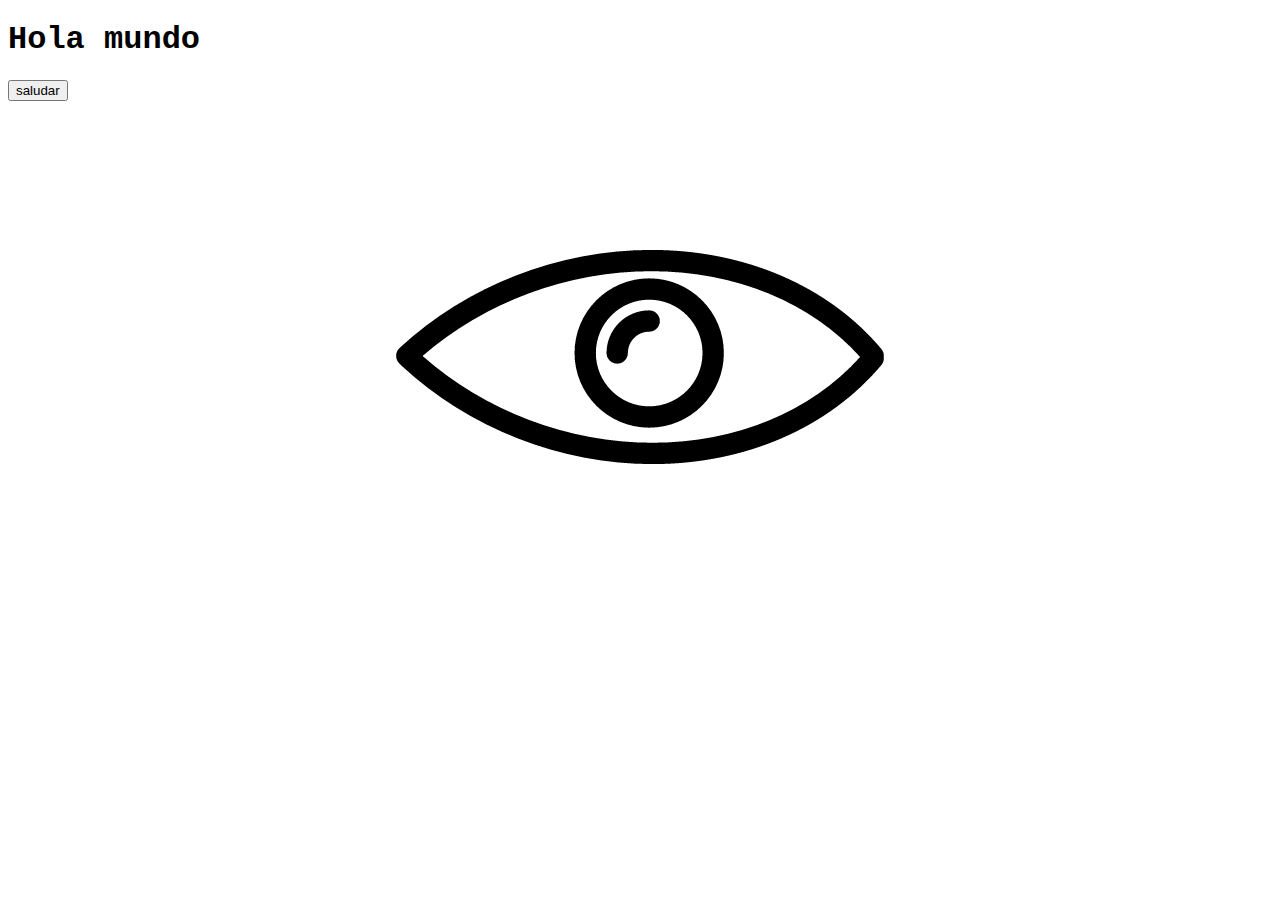
<file: sesion5/index.html>
<!DOCTYPE html>
<html lang="en">
<head>
    <meta charset="UTF-8">
    <meta name="viewport" content="width=device-width, initial-scale=1.0">
    <title>Javascript</title>
    <link rel="stylesheet" href="css/estilos.css">



    <script src="js/scripts.js"></script>
    <script>
        alert("hola mundo2")
    </script>

</head>
<body>
     <H1 onmouseover="colorer()" id= "saludo" onmouseout="this.innerHTML = 'Hola mundo'">Hola mundo</H1>
    <button onclick="saludar()">saludar</button>
    <div>
    <img src="imagen/Iconsmind-Outline-Eye-2.512.png" onmouseover="this.src='imagen/cerrado.png'" onmouseout ="this.innerHTML=src='imagen/Iconsmind-Outline-Eye-2.512.png'"> 
    </div>
</body>
</html>
</file>
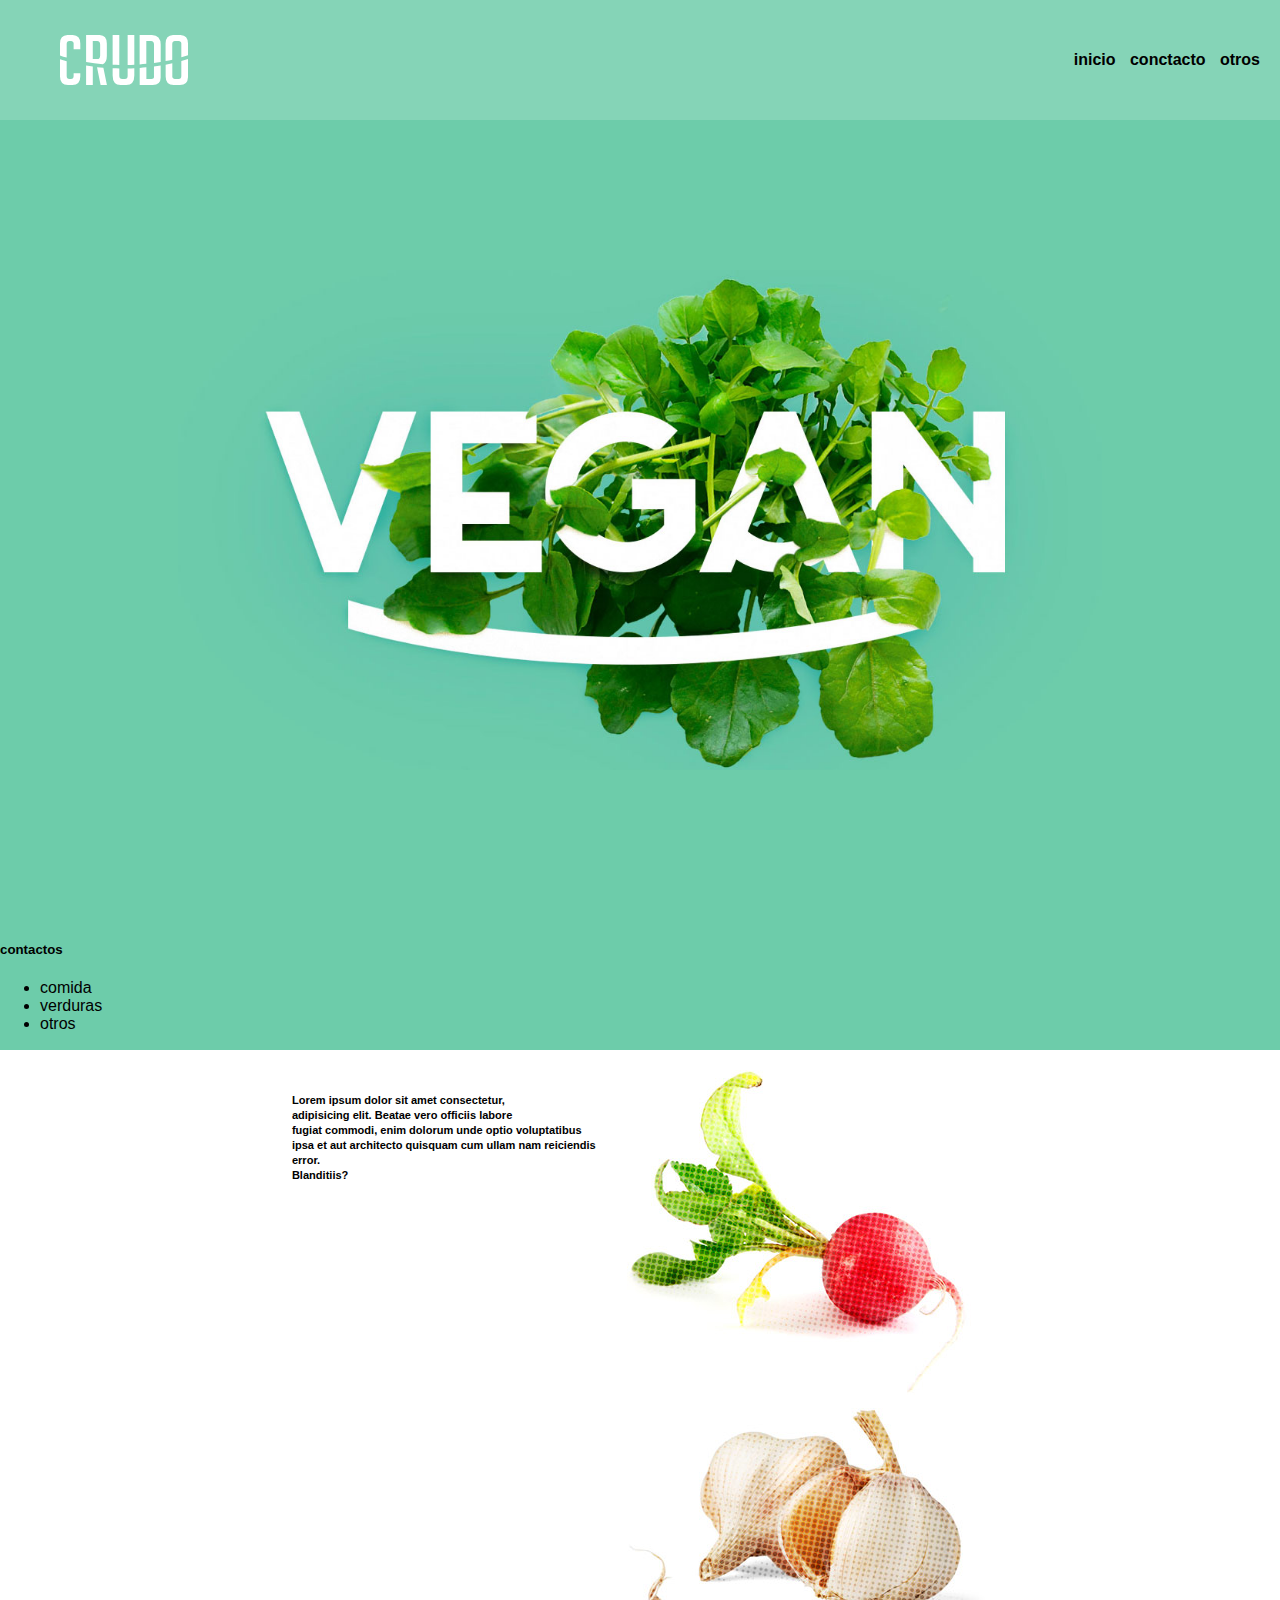
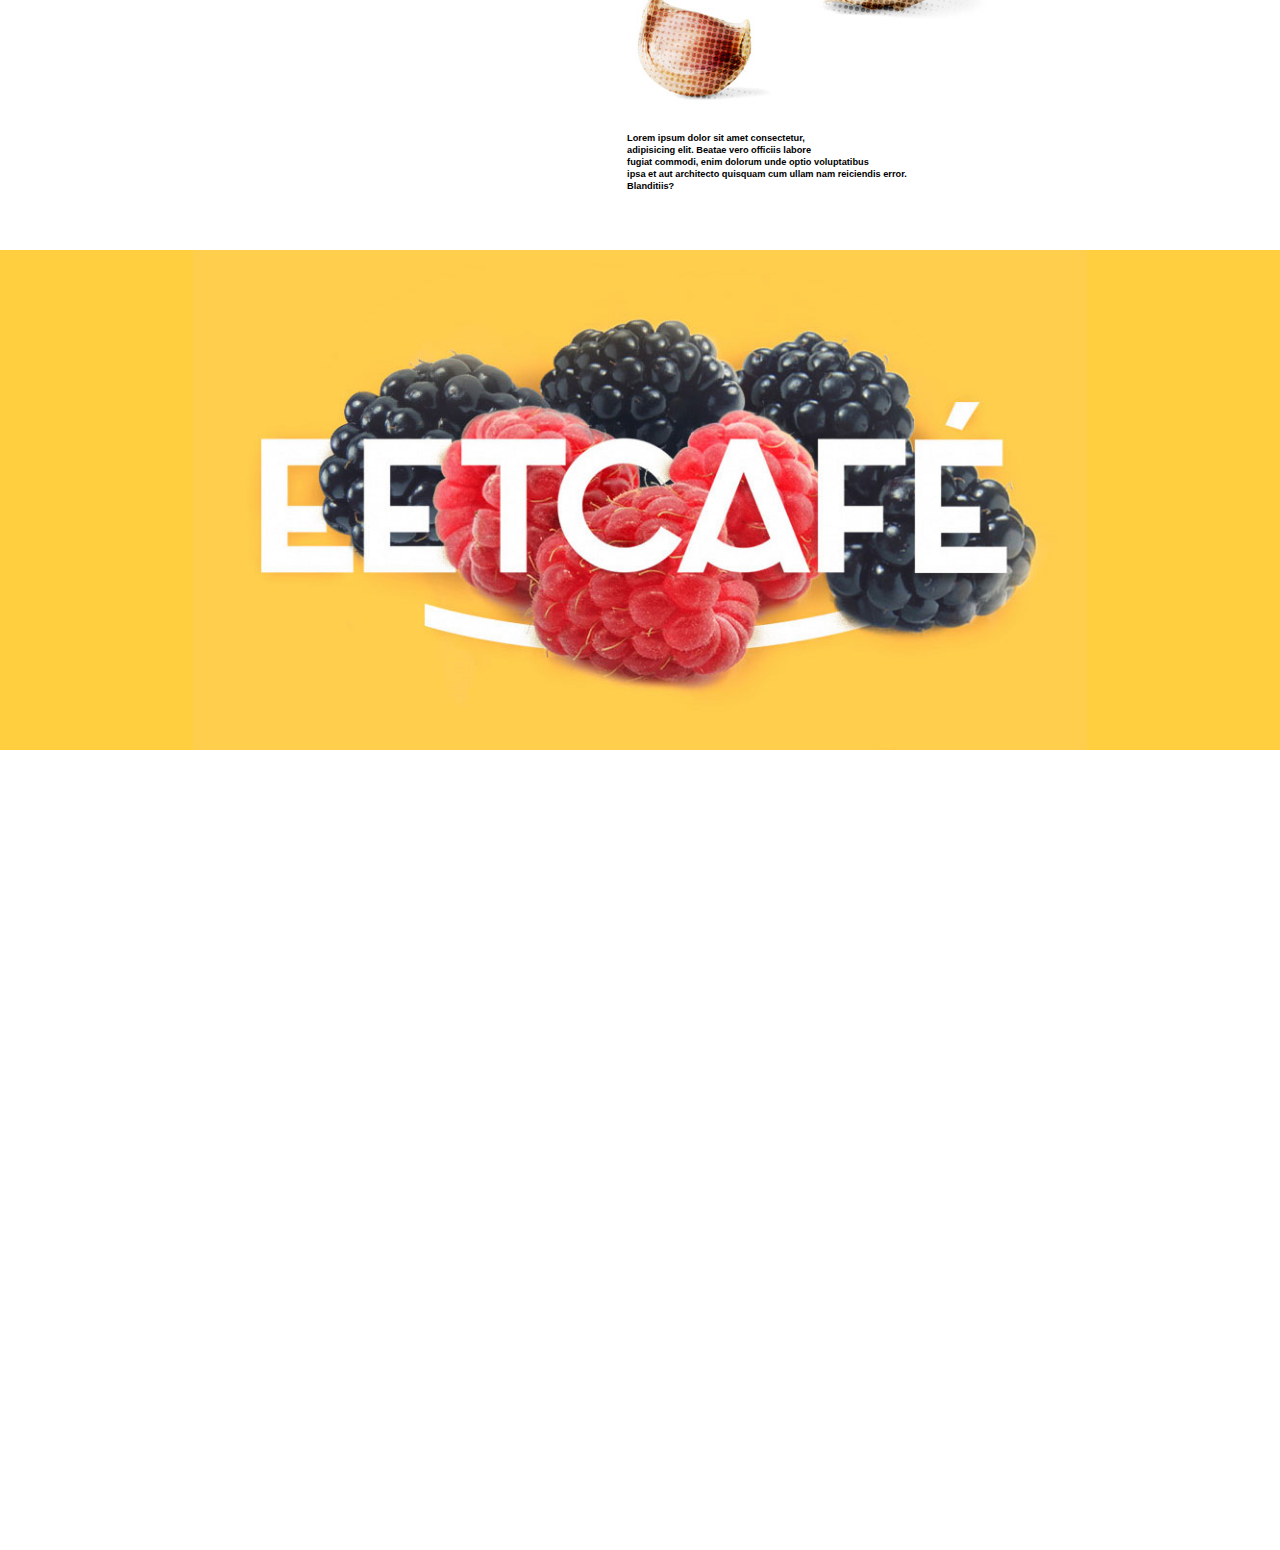
<file: lab1/lab1.html>
<!DOCTYPE html>
<html lang="en">
<head>
    <meta charset="UTF-8">
    <meta name="viewport" content="width=device-width, initial-scale=1.0">
    <title>LAB1</title>
    <link rel="stylesheet" href="css/cosa.css">
</head>
<body>
    <header>
        <div class= top>
            <img src="imagenes/logo.svg" alt=a>
        </div>
        <nav>
          <a href="" class="nav-link">inicio</a>
          <a href="" class="nav-link">conctacto</a>
          <a href="" class="nav-link">otros</a>
        </nav>
    </header>
    <div class=vegan>
      <img src="imagenes/vegan.jpg" alt="">
    </div>
    <div class=footer>
      <div class=footer-link>
        <h5>contactos</h4>
          <ul>
            <li><a href= "#">comida</a></li>
            <li><a href="#"></a>verduras</li>
            <li><a href="#"></a>otros</li>
          </ul>
      </div>
      <div class=social-link>
        <a href="#"><i class="fab fa-facebook-f"></i></a>
      </div>
     
    


    </div>
    <div class=coaching>
      <div class=contenedor>
      
      <div class=columna>
         <p><small><h5>Lorem ipsum dolor sit amet consectetur,<br>
           adipisicing elit. Beatae vero officiis labore <br>
           fugiat commodi, enim dolorum unde optio voluptatibus <br>
           ipsa et aut architecto quisquam cum ullam nam reiciendis error. <br>
           Blanditiis?</h5></p>
      </div>
      <div class=imagen>
        <img src="imagenes/radijs.jpg" alt="">

      </div>
      
      <div class=imagen>
        <img src="imagenes/knoflook.jpg" alt="">
      </div>

      <div class=columna>
         <p><small><h5>Lorem ipsum dolor sit amet consectetur,<br>
           adipisicing elit. Beatae vero officiis labore <br>
           fugiat commodi, enim dolorum unde optio voluptatibus <br>
           ipsa et aut architecto quisquam cum ullam nam reiciendis error. <br>
           Blanditiis?</h5></p>

      </div>
    </div>
      

    </div>




    <div class=cafe>
      <img src="imagenes/eetcafe.jpg" alt="">
    </div>

    <div class=winkel>
      
    </div>

</body>
</html>
</file>
<file: sesion5/css/estilos.css>
body{
    font-family: 'Courier New', Courier, monospace;
}
/*
.fondo{
    background-color: red;
}
*/
div{
    height: auto;
    display:flex;
    justify-content: center;
    align-items: center;
  }
</file>
<file: lab1/css/cosa.css>
header{
    display: flex;
    justify-content: space-between;
    background-color: #85d4b7;
    height: 100px;
    align-items: center;
    padding: 10px;

}
body{
    margin: 0;
    font-family: sans-serif;
    padding: 0;
}
.top{
    display: flex;
    align-items: center;
}

.top img{
    height: 50px;
    margin-right: 10px;
    margin-left: 50px;

}

a{
    text-decoration: none;
    color: black;
}

nav a{
    font-weight: 600;
    padding-right: 10px;
}

nav a:hover{
    color: white;
}

.vegan{
    display: flex;
    width: 100%;
    height: 800px;
    background-color: #6dccaa;
    justify-content: center;
    align-items: center;
}
.vegan img{
   height: 500px;
}

.footer{
    width: 100%;
    height: 130px;
    background-color: #6dccaa;
    margin: 0;
    display: flex;
}
.footer-link{
    margin: 0;
}

.coaching{
    display: flex;
    width: 100%;
    height: 800px;
    background-color: white;
    justify-content: center;
    margin: 0;
}

.contenedor {
    display: flex;
    justify-content: space-between;
    margin: 20px;
}
.columna {
    flex-basis: 45%;
}
.imagen {
    max-width: 100%;
    height: auto;
    margin-bottom: 10px;
}

.cafe{
    display: flex;
    width: 100%;
    height: 500px;
    background-color: #ffcf3f;
    justify-content: center;
    align-items: center;
}

.cafe img{
    height: 500px;
}

.winkel{
    width: 100%;
    height: 800px;
    bac
}
</file>
